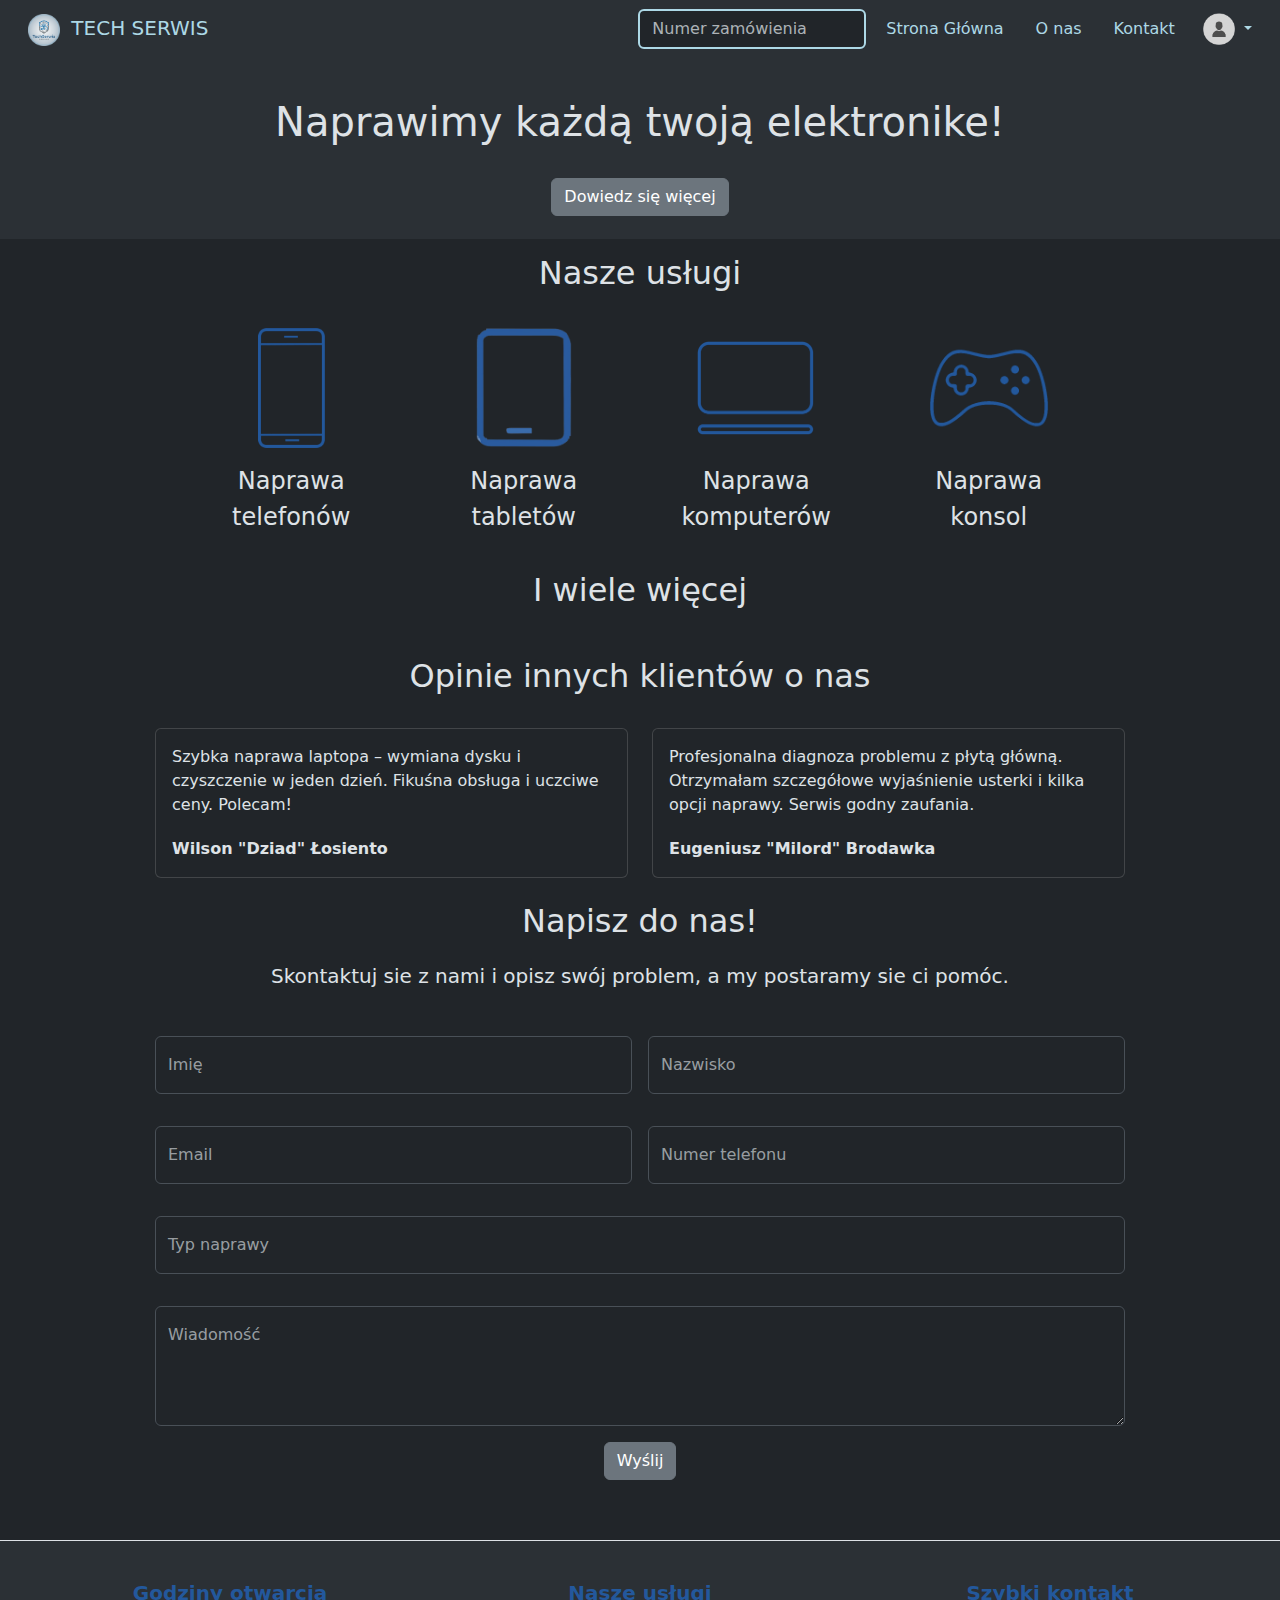
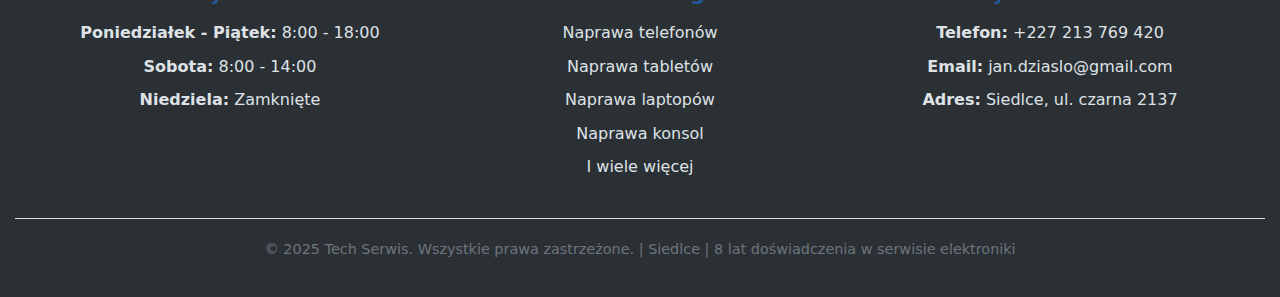
<file: index.html>
<!DOCTYPE html>
<html lang="pl" data-bs-theme="dark">
<head>
    <meta charset="UTF-8">
    <meta name="viewport" content="width=device-width, initial-scale=1.0">
    <title>Szablon strony internetowej</title>
    <link rel="icon" type="image/png" href="img/favicon.png">
    <link rel="stylesheet" href="bootstrap/css/bootstrap.min.css">
    <link rel="stylesheet" href="bootstrap/css/style.css">
</head>
<body>
<!-- nawigacja -->
<div class="col">
    <nav class="navbar navbar-expand-md bg-body-tertiary">
        <div class="container-fluid">
            <a class="navbar-brand" href="index.html" style="color: lightblue;">
                <img src="img/favicon.png" alt="Logo" width="32" height="32" class="d-inline-block align-middle">
                <span style="margin-left: 5px">TECH SERWIS</span>
            </a>
            <button class="navbar-toggler" type="button" data-bs-toggle="collapse" data-bs-target="#navbarNav" aria-controls="navbarNav" aria-expanded="false" aria-label="Toggle navigation">
                <span class="navbar-toggler-icon"></span>
            </button>
            <div class="collapse navbar-collapse" id="navbarNav">
                <div class="navbar-nav ms-auto nawigacja-stron">
                    <form class="d-flex mb-2 mb-md-0" role="search">
                        <input class="form-control search-input" type="search" placeholder="Numer zamówienia" aria-label="Szukaj">
                    </form>
                    <a class="nav-link" href="index.html">Strona Główna</a>
                    <a class="nav-link" href="o_nas.html">O nas</a>
                    <a class="nav-link" href="kontakt.html">Kontakt</a>
                </div>
            </div>
            <div class="dropdown ms-3">
                <a class="nav-link dropdown-toggle p-0 kolor" href="#" id="userDropdown" role="button" data-bs-toggle="dropdown" aria-expanded="false">
                    <img src="img/technik.png" alt="technik" width="32" height="32" class="d-inline-block align-middle">
                </a>
                <ul class="dropdown-menu dropdown-menu-end" aria-labelledby="userDropdown">
                    <li><a class="dropdown-item" href="panel.html">Historia napraw</a></li>
                    <li><a class="dropdown-item" href="panel.html">Ustawienia</a></li>
                    <li><hr class="dropdown-divider"></li>
                    <li><a class="dropdown-item" href="#">Wyloguj się</a></li>
                </ul>
            </div>
        </div>
    </nav>
     <!-- naglowek w nawigacji -->
     <div class="naglowek bg-body-tertiary text-center">
         <br>
         <h1>Naprawimy każdą twoją elektronike!</h1><br>
         <a href="o_nas.html" class="btn btn-secondary mb-2">Dowiedz się więcej</a>
    <!-- ikonki z opcjami naprawy -->
     </div>
     <div class="uslugi">
         <div class="text-center">
             <h2>Nasze usługi</h2><br>
         </div>
         <div class="uslugi-container">
             <div class="usluga-item">
                 <img src="img/telefon.png" alt="telefon">
                 <span>Naprawa telefonów</span>
             </div>
             <div class="usluga-item">
                 <img src="img/tablet.png" alt="tablet">
                 <span>Naprawa tabletów</span>
             </div>
             <div class="usluga-item">
                 <img src="img/laptok.png" alt="komputer">
                 <span>Naprawa komputerów</span>
             </div>
             <div class="usluga-item">
                 <img src="img/console.png" alt="konsola">
                 <span>Naprawa &nbsp;&nbsp;konsol&nbsp;&nbsp;</span>
             </div>
         </div>
         <br>
         <h2 class="text-center opa">I wiele więcej</h2>
     </div>
     <!-- zmyslone opinie -->
     <br>
     <div class="opinie">
         <h2 class="text-center">Opinie innych klientów o nas</h2><br>
         <div class="row g-4">
             <div class="col-md-6">
                 <div class="card">
                     <div class="card-body">
                         <p class="card-text">Szybka naprawa laptopa – wymiana dysku i czyszczenie w jeden dzień. Fikuśna obsługa i uczciwe ceny. Polecam!</p>
                         <p class="card-text"><strong>Wilson "Dziad" Łosiento</strong></p>
                     </div>
                 </div>
             </div>
             <div class="col-md-6">
                 <div class="card">
                     <div class="card-body">
                         <p class="card-text">Profesjonalna diagnoza problemu z płytą główną. Otrzymałam szczegółowe wyjaśnienie usterki i kilka opcji naprawy. Serwis godny zaufania.</p>
                         <p class="card-text"><strong>Eugeniusz "Milord" Brodawka</strong></p>
                     </div>
                 </div>
             </div>
         </div>
     </div>
     <!-- formularz kontaktowy -->
     <div class="wiadomosc">
         <h2 class="text-center mb-4">Napisz do nas!</h2>
         <h5 class="text-center mb-5">Skontaktuj sie z nami i opisz swój problem, a my postaramy sie ci pomóc.</h5>
         <div class="row g-3">
             <div class="col-md-6">
                 <div class="form-floating ">
                     <input type="text" class="form-control" id="floatingtext" placeholder="Jan">
                     <label for="floatingtext">Imię</label>
                 </div>
             </div>
             <div class="col-md-6">
                 <div class="form-floating mb-3">
                     <input type="text" class="form-control" id="floatingInput" placeholder="Dziąsło">
                     <label for="floatingInput">Nazwisko</label>
                 </div>
             </div>
             <div class="col-md-6">
                 <div class="form-floating mb-3">
                     <input type="email" class="form-control" id="floatingEmail" placeholder="jan@przyklad.pl">
                     <label for="floatingEmail">Email</label>
                 </div>
             </div>
             <div class="col-md-6">
                 <div class="form-floating mb-3">
                     <input type="tel" class="form-control" id="floatingPhone" placeholder="+48 123 456 789">
                     <label for="floatingPhone">Numer telefonu</label>
                 </div>
             </div>
             <div class="col-md-12">
                 <div class="form-floating mb-3">
                     <input type="tel" class="form-control" id="rodzaj" placeholder="Nprawa...">
                     <label for="rodzaj">Typ naprawy</label>
                 </div>
             </div>
             <div class="col-12">
                 <div class="form-floating">
                     <textarea class="form-control" placeholder="Leave a comment here" id="floatingTextarea2" style="height: 120px"></textarea>
                     <label for="floatingTextarea2">Wiadomość</label>
                 </div>
             </div>
         </div>
         <div class="text-center mt-3">
         <button type="button" class="btn btn-secondary">Wyślij</button>
         </div>
     </div>
     <!-- stopka -->
     <footer class="footer bg-body-tertiary mt-5 text-center">
         <div class="footer-content">
             <div class="footer-section">
                 <h5>Godziny otwarcia</h5>
                 <ul>
                     <li><strong>Poniedziałek - Piątek:</strong> 8:00 - 18:00</li>
                     <li><strong>Sobota:</strong> 8:00 - 14:00</li>
                     <li><strong>Niedziela:</strong> Zamknięte</li>
                 </ul>
             </div>
             <div class="footer-section">
                 <h5>Nasze usługi</h5>
                 <ul>
                     <li>Naprawa telefonów</li>
                     <li>Naprawa tabletów</li>
                     <li>Naprawa laptopów</li>
                     <li>Naprawa konsol</li>
                     <li>I wiele więcej</li>
                 </ul>
             </div>
             <div class="footer-section">
                 <h5>Szybki kontakt</h5>
                 <ul>
                     <li><strong>Telefon:</strong> +227 213 769 420</li>
                     <li><strong>Email:</strong> jan.dziaslo@gmail.com</li>
                     <li><strong>Adres:</strong> Siedlce, ul. czarna 2137</li>
                 </ul>
             </div>
         </div>
         <div class="footer-bottom text-center">
             <p>&copy; 2025 Tech Serwis. Wszystkie prawa zastrzeżone. | Siedlce | 8 lat doświadczenia w serwisie elektroniki</p>
         </div>
     </footer>
 </div>




<script src="bootstrap/js/bootstrap.bundle.min.js"></script>
</body>
</html>
</file>
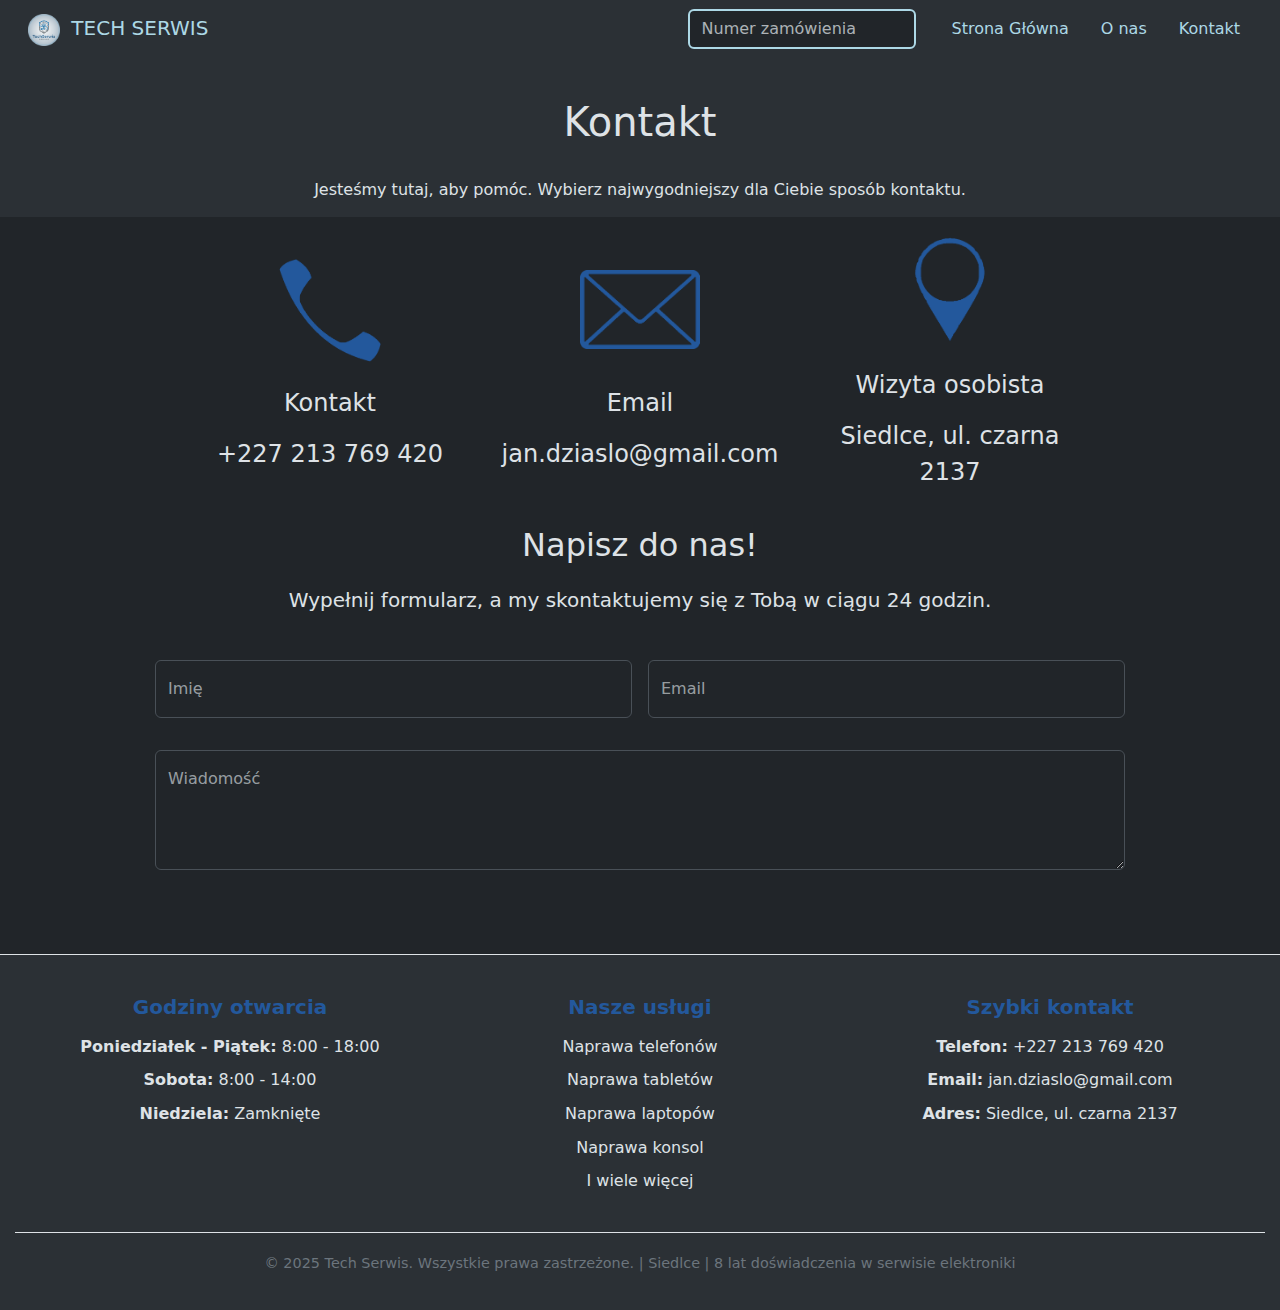
<file: kontakt.html>
<!DOCTYPE html>
<html lang="pl" data-bs-theme="dark">
<head>
    <meta charset="UTF-8">
    <meta name="viewport" content="width=device-width, initial-scale=1.0">
    <title>Szablon strony internetowej</title>
    <link rel="icon" type="image/png" href="img/favicon.png">
    <link rel="stylesheet" href="bootstrap/css/bootstrap.min.css">
    <link rel="stylesheet" href="bootstrap/css/style.css">
</head>
<body>

<div class="col">
    <nav class="navbar navbar-expand-md bg-body-tertiary">
        <div class="container-fluid">
            <a class="navbar-brand" href="index.html" style="color: lightblue;">
                <img src="img/favicon.png" alt="Logo" width="32" height="32" class="d-inline-block align-middle">
                <span style="margin-left: 5px">TECH SERWIS</span>
            </a>
            <button class="navbar-toggler" type="button" data-bs-toggle="collapse" data-bs-target="#navbarNav" aria-controls="navbarNav" aria-expanded="false" aria-label="Toggle navigation">
                <span class="navbar-toggler-icon"></span>
            </button>
            <div class="collapse navbar-collapse" id="navbarNav">
                <div class="navbar-nav ms-auto nawigacja-stron">
                    <form class="d-flex me-2 mb-2 mb-md-0" role="search">
                        <input class="form-control me-2 search-input" type="search" placeholder="Numer zamówienia" aria-label="Szukaj">
                    </form>
                    <a class="nav-link" href="index.html">Strona Główna</a>
                    <a class="nav-link" href="o_nas.html">O nas</a>
                    <a class="nav-link" href="kontakt.html">Kontakt</a>
                </div>
            </div>
        </div>
    </nav>
    <div class="naglowek bg-body-tertiary text-center">
        <br>
        <h1>Kontakt</h1><br>
        <p>Jesteśmy tutaj, aby pomóc. Wybierz najwygodniejszy dla Ciebie sposób kontaktu.</p>
    </div>
    <div class="uslugi">
        <div class="uslugi-container">
            <div class="usluga-item">
                <img src="img/telefon3.png" alt="telefon">
                <span>Kontakt</span><span>+227 213 769 420</span>
            </div>
            <div class="usluga-item">
                <img src="img/email.png" alt="email">
                <span>Email</span><span>jan.dziaslo@gmail.com</span>
            </div>
            <div class="usluga-item">
                <img src="img/pinezka.png" alt="serce">
                <span>Wizyta osobista</span><span>Siedlce, ul. czarna 2137</span>
            </div>
        </div>
    </div>
    <br>
    <div class="wiadomosc">
        <h2 class="text-center mb-4">Napisz do nas!</h2>
        <h5 class="text-center mb-5">Wypełnij formularz, a my skontaktujemy się z Tobą w ciągu 24 godzin.</h5>
        <div class="row g-3">
            <div class="col-md-6">
                <div class="form-floating ">
                    <input type="text" class="form-control" id="floatingtext" placeholder="Imię">
                    <label for="floatingtext">Imię</label>
                </div>
            </div>
            <div class="col-md-6">
                <div class="form-floating mb-3">
                    <input type="email" class="form-control" id="floatingInput" placeholder="name@example.com">
                    <label for="floatingInput">Email</label>
                </div>
            </div>
            <div class="col-12">
                <div class="form-floating">
                    <textarea class="form-control" placeholder="Leave a comment here" id="floatingTextarea2" style="height: 120px"></textarea>
                    <label for="floatingTextarea2">Wiadomość</label>
                </div>
            </div>

        </div>
    </div>
    <br>
    <footer class="footer bg-body-tertiary mt-5 text-center">
        <div class="footer-content">
            <div class="footer-section">
                <h5>Godziny otwarcia</h5>
                <ul>
                    <li><strong>Poniedziałek - Piątek:</strong> 8:00 - 18:00</li>
                    <li><strong>Sobota:</strong> 8:00 - 14:00</li>
                    <li><strong>Niedziela:</strong> Zamknięte</li>
                </ul>
            </div>
            <div class="footer-section">
                <h5>Nasze usługi</h5>
                <ul>
                    <li>Naprawa telefonów</li>
                    <li>Naprawa tabletów</li>
                    <li>Naprawa laptopów</li>
                    <li>Naprawa konsol</li>
                    <li>I wiele więcej</li>
                </ul>
            </div>
            <div class="footer-section">
                <h5>Szybki kontakt</h5>
                <ul>
                    <li><strong>Telefon:</strong> +227 213 769 420</li>
                    <li><strong>Email:</strong> jan.dziaslo@gmail.com</li>
                    <li><strong>Adres:</strong> Siedlce, ul. czarna 2137</li>
                </ul>
            </div>
        </div>
        <div class="footer-bottom text-center">
            <p>&copy; 2025 Tech Serwis. Wszystkie prawa zastrzeżone. | Siedlce | 8 lat doświadczenia w serwisie elektroniki</p>
        </div>
    </footer>
</div>




<script src="bootstrap/js/bootstrap.bundle.min.js"></script>
</body>
</html>
</file>
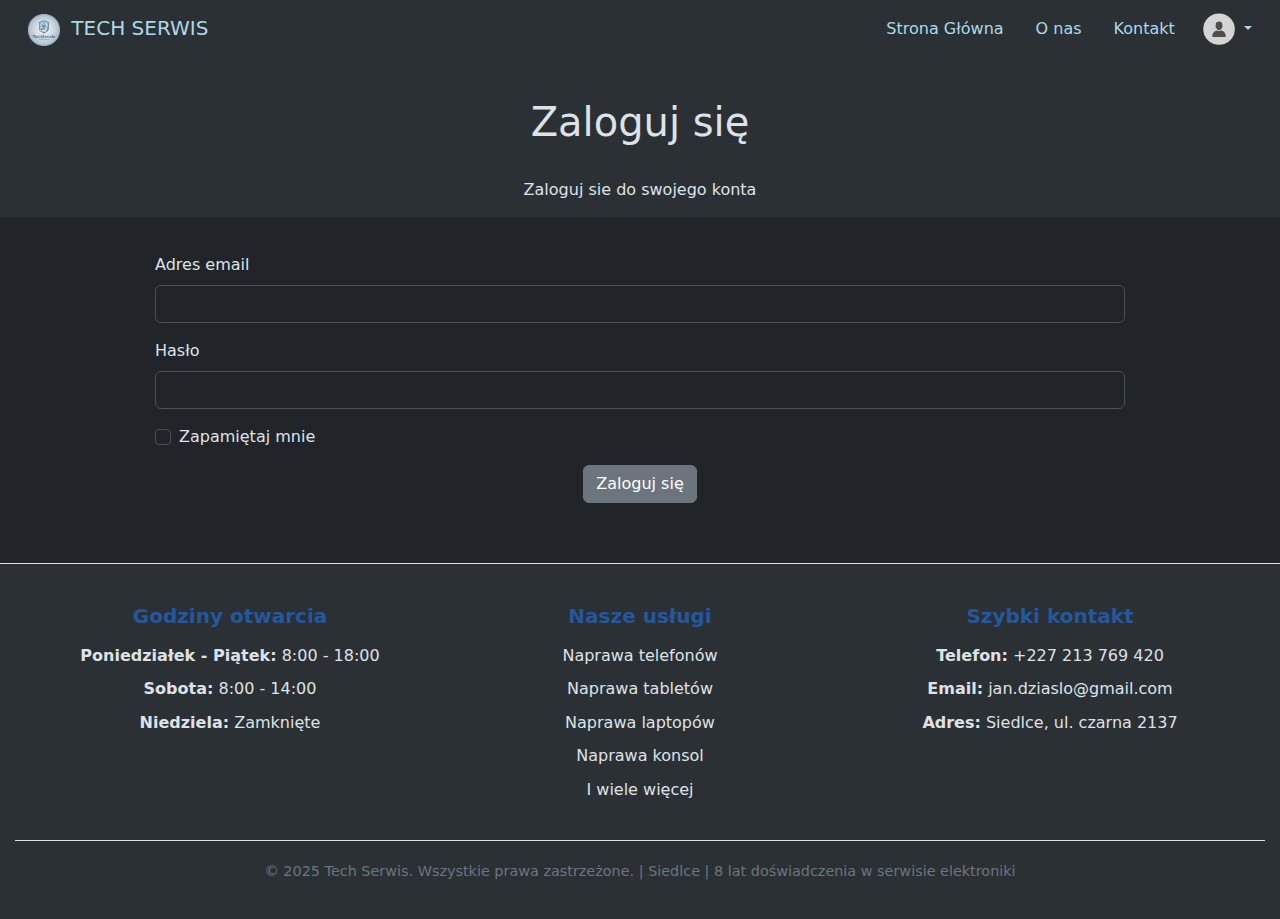
<file: logowanie.html>
<!DOCTYPE html>
<html lang="pl" data-bs-theme="dark">
<head>
    <meta charset="UTF-8">
    <meta name="viewport" content="width=device-width, initial-scale=1.0">
    <title>Szablon strony internetowej</title>
    <link rel="icon" type="image/png" href="img/favicon.png">
    <link rel="stylesheet" href="bootstrap/css/bootstrap.min.css">
    <link rel="stylesheet" href="bootstrap/css/style.css">
</head>
<body>
<!-- nawigacja -->
<div class="col">
    <nav class="navbar navbar-expand-md bg-body-tertiary">
        <div class="container-fluid">
            <a class="navbar-brand" href="index.html" style="color: lightblue;">
                <img src="img/favicon.png" alt="Logo" width="32" height="32" class="d-inline-block align-middle">
                <span style="margin-left: 5px">TECH SERWIS</span>
            </a>
            <button class="navbar-toggler" type="button" data-bs-toggle="collapse" data-bs-target="#navbarNav" aria-controls="navbarNav" aria-expanded="false" aria-label="Toggle navigation">
                <span class="navbar-toggler-icon"></span>
            </button>
            <div class="collapse navbar-collapse" id="navbarNav">
                <div class="navbar-nav ms-auto nawigacja-stron">
                    <a class="nav-link" href="index.html">Strona Główna</a>
                    <a class="nav-link" href="o_nas.html">O nas</a>
                    <a class="nav-link" href="kontakt.html">Kontakt</a>
                </div>
            </div>
            <!-- konto -->
            <div class="dropdown ms-3">
                <a class="nav-link dropdown-toggle p-0 kolor" href="#" id="userDropdown" role="button" data-bs-toggle="dropdown" aria-expanded="false">
                    <img src="img/technik.png" alt="technik" width="32" height="32" class="d-inline-block align-middle">
                </a>
                <ul class="dropdown-menu dropdown-menu-end" aria-labelledby="userDropdown">
                    <li><a class="dropdown-item" href="panel.html#dane">Dane konta</a></li>
                    <li><a class="dropdown-item" href="panel.html#historia">Historia napraw</a></li>
                    <li><a class="dropdown-item" href="panel.html#ustawienia">Ustawienia</a></li>
                    <li><hr class="dropdown-divider"></li>
                    <li><a class="dropdown-item" href="logowanie.html">Wyloguj się</a></li>
                </ul>
            </div>
        </div>
    </nav>
    <!-- naglowek w nawigacji -->
    <div class="naglowek bg-body-tertiary text-center">
        <br>
        <h1>Zaloguj się</h1><br>
        <p>Zaloguj sie do swojego konta</p>
    </div>
    <br>
    <!-- logowanie -->
    <div class="wiadomosc">
    <form>
        <div class="mb-3">
            <label for="exampleInputEmail1" class="form-label">Adres email</label>
            <input type="email" class="form-control" id="exampleInputEmail1" aria-describedby="emailHelp">

        </div>
        <div class="mb-3">
            <label for="exampleInputPassword1" class="form-label">Hasło</label>
            <input type="password" class="form-control" id="exampleInputPassword1">
        </div>
        <div class="mb-3 form-check">
            <input type="checkbox" class="form-check-input" id="exampleCheck1">
            <label class="form-check-label" for="exampleCheck1">Zapamiętaj mnie</label>
        </div>
        <div class="text-center">
        <button type="submit" class="btn btn-secondary">Zaloguj się</button>
        </div>
    </form>
    </div>

</div>
<!-- stopka -->
<footer class="footer bg-body-tertiary mt-5 text-center">
    <div class="footer-content">
        <div class="footer-section">
            <h5>Godziny otwarcia</h5>
            <ul>
                <li><strong>Poniedziałek - Piątek:</strong> 8:00 - 18:00</li>
                <li><strong>Sobota:</strong> 8:00 - 14:00</li>
                <li><strong>Niedziela:</strong> Zamknięte</li>
            </ul>
        </div>
        <div class="footer-section">
            <h5>Nasze usługi</h5>
            <ul>
                <li>Naprawa telefonów</li>
                <li>Naprawa tabletów</li>
                <li>Naprawa laptopów</li>
                <li>Naprawa konsol</li>
                <li>I wiele więcej</li>
            </ul>
        </div>
        <div class="footer-section">
            <h5>Szybki kontakt</h5>
            <ul>
                <li><strong>Telefon:</strong> +227 213 769 420</li>
                <li><strong>Email:</strong> jan.dziaslo@gmail.com</li>
                <li><strong>Adres:</strong> Siedlce, ul. czarna 2137</li>
            </ul>
        </div>
    </div>
    <div class="footer-bottom text-center">
        <p>&copy; 2025 Tech Serwis. Wszystkie prawa zastrzeżone. | Siedlce | 8 lat doświadczenia w serwisie elektroniki</p>
    </div>
</footer>




<script src="bootstrap/js/bootstrap.bundle.min.js"></script>
</body>
</html>
</file>
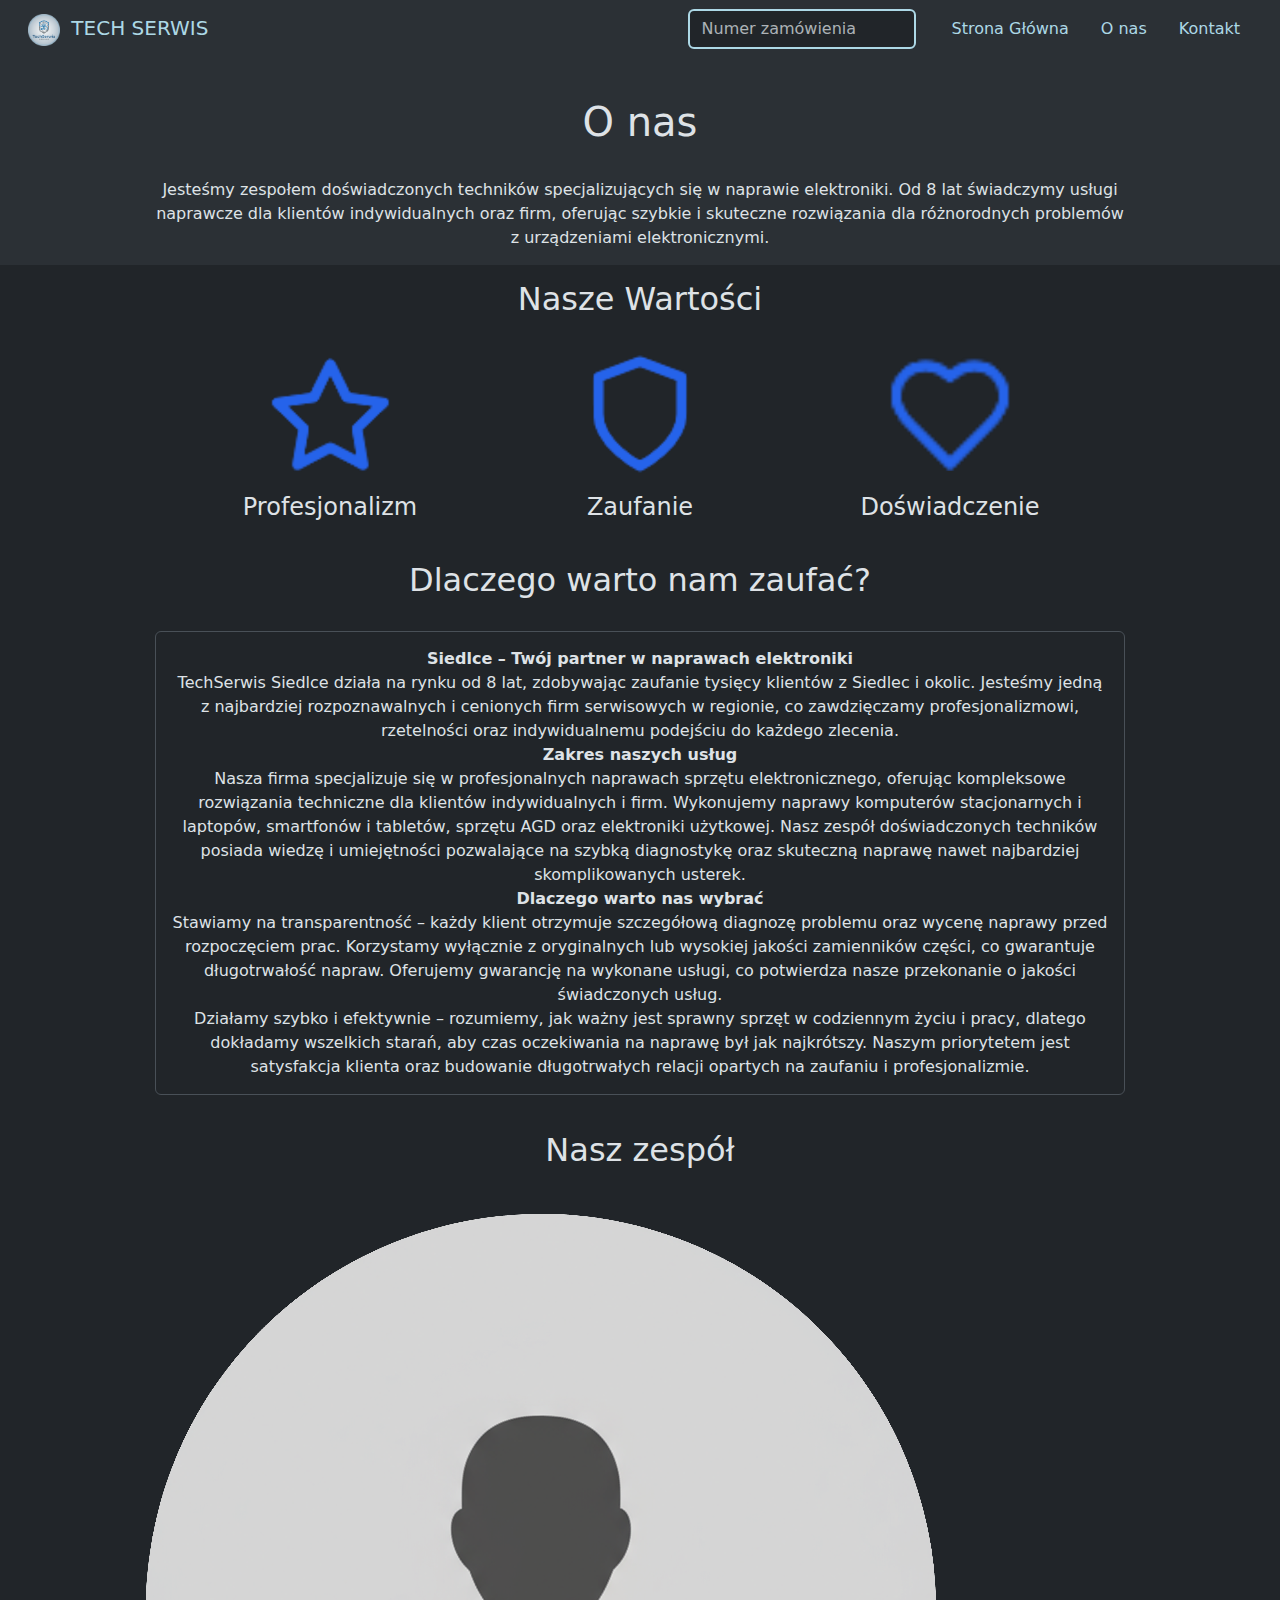
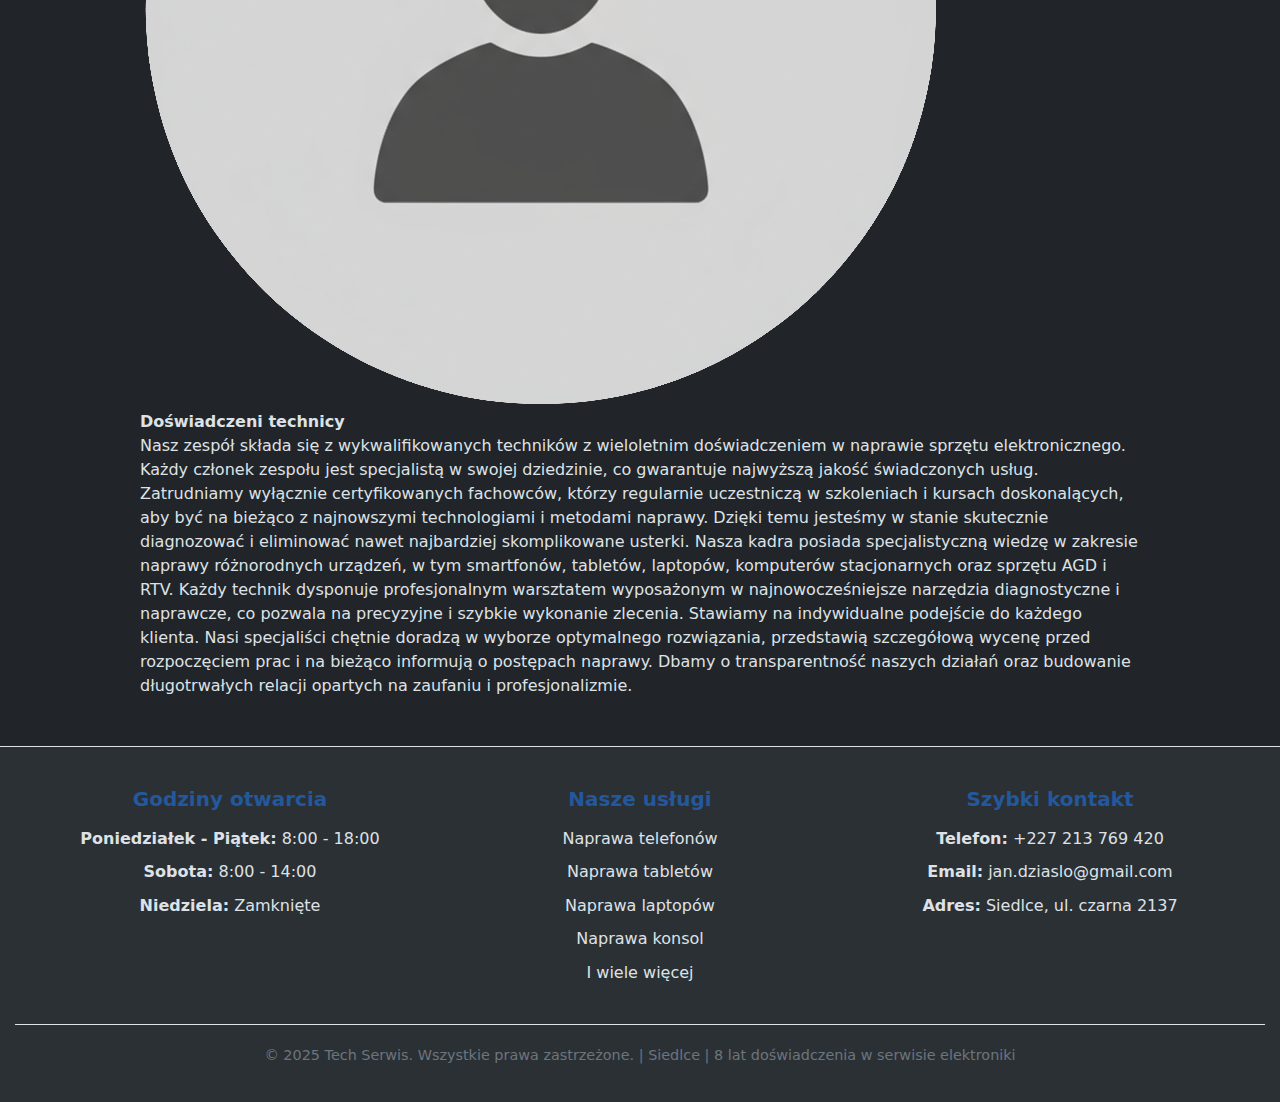
<file: o_nas.html>
<!DOCTYPE html>
<html lang="pl" data-bs-theme="dark">
<head>
    <meta charset="UTF-8">
    <meta name="viewport" content="width=device-width, initial-scale=1.0">
    <title>Szablon strony internetowej</title>
    <link rel="icon" type="image/png" href="img/favicon.png">
    <link rel="stylesheet" href="bootstrap/css/bootstrap.min.css">
    <link rel="stylesheet" href="bootstrap/css/style.css">
</head>
<body>

<div class="col">
    <nav class="navbar navbar-expand-md bg-body-tertiary">
        <div class="container-fluid">
            <a class="navbar-brand" href="index.html" style="color: lightblue;">
                <img src="img/favicon.png" alt="Logo" width="32" height="32" class="d-inline-block align-middle">
                <span style="margin-left: 5px">TECH SERWIS</span>
            </a>
            <button class="navbar-toggler" type="button" data-bs-toggle="collapse" data-bs-target="#navbarNav" aria-controls="navbarNav" aria-expanded="false" aria-label="Toggle navigation">
                <span class="navbar-toggler-icon"></span>
            </button>
            <div class="collapse navbar-collapse" id="navbarNav">
                <div class="navbar-nav ms-auto nawigacja-stron">
                    <form class="d-flex me-2 mb-2 mb-md-0" role="search">
                        <input class="form-control me-2 search-input" type="search" placeholder="Numer zamówienia" aria-label="Szukaj">
                    </form>
                    <a class="nav-link" href="index.html">Strona Główna</a>
                    <a class="nav-link" href="o_nas.html">O nas</a>
                    <a class="nav-link" href="kontakt.html">Kontakt</a>
                </div>
            </div>
        </div>
    </nav>
    <div class="naglowek bg-body-tertiary text-center">
        <br>
        <h1>O nas</h1><br>
        <p>Jesteśmy zespołem doświadczonych techników specjalizujących się w naprawie elektroniki. Od 8 lat świadczymy usługi naprawcze dla klientów indywidualnych oraz firm, oferując szybkie i skuteczne rozwiązania dla różnorodnych problemów z urządzeniami elektronicznymi.</p>
    </div>
    <div class="uslugi">
        <div class="text-center">
            <h2>Nasze Wartości</h2><br>
        </div>
        <div class="uslugi-container">
            <div class="usluga-item">
                <img src="img/gwiazdka.png" alt="gwiazdka">
                <span>Profesjonalizm</span>
            </div>
            <div class="usluga-item">
                <img src="img/tarcza.png" alt="tarcza">
                <span>Zaufanie</span>
            </div>
            <div class="usluga-item">
                <img src="img/serce.png" alt="serce">
                <span>Doświadczenie</span>
            </div>
        </div>
    </div>
    <br>
    <div class="opinie">
        <h2 class="text-center">Dlaczego warto nam zaufać?</h2><br>
       <div class="zaufanie">
           <p class="border rounded text-center"><strong> Siedlce – Twój partner w naprawach elektroniki</strong><br>

               TechSerwis Siedlce działa na rynku od 8 lat, zdobywając zaufanie tysięcy klientów z Siedlec i okolic. Jesteśmy jedną z najbardziej rozpoznawalnych i cenionych firm serwisowych w regionie, co zawdzięczamy profesjonalizmowi, rzetelności oraz indywidualnemu podejściu do każdego zlecenia.

               <br><strong> Zakres naszych usług</strong><br>
               Nasza firma specjalizuje się w profesjonalnych naprawach sprzętu elektronicznego, oferując kompleksowe rozwiązania techniczne dla klientów indywidualnych i firm. Wykonujemy naprawy komputerów stacjonarnych i laptopów, smartfonów i tabletów, sprzętu AGD oraz elektroniki użytkowej. Nasz zespół doświadczonych techników posiada wiedzę i umiejętności pozwalające na szybką diagnostykę oraz skuteczną naprawę nawet najbardziej skomplikowanych usterek.

               <br><strong> Dlaczego warto nas wybrać</strong><br>
               Stawiamy na transparentność – każdy klient otrzymuje szczegółową diagnozę problemu oraz wycenę naprawy przed rozpoczęciem prac. Korzystamy wyłącznie z oryginalnych lub wysokiej jakości zamienników części, co gwarantuje długotrwałość napraw. Oferujemy gwarancję na wykonane usługi, co potwierdza nasze przekonanie o jakości świadczonych usług.

               <br>Działamy szybko i efektywnie – rozumiemy, jak ważny jest sprawny sprzęt w codziennym życiu i pracy, dlatego dokładamy wszelkich starań, aby czas oczekiwania na naprawę był jak najkrótszy. Naszym priorytetem jest satysfakcja klienta oraz budowanie długotrwałych relacji opartych na zaufaniu i profesjonalizmie.</p>
       </div>
    </div>
    <div class="technik"><br>
        <h2 class="text-center">Nasz zespół</h2><br>
        <img src="img/technik.png" alt="technik">
        <p><strong>Doświadczeni technicy</strong> <br>Nasz zespół składa się z wykwalifikowanych techników z wieloletnim doświadczeniem w naprawie sprzętu elektronicznego. Każdy członek zespołu jest specjalistą w swojej dziedzinie, co gwarantuje najwyższą jakość świadczonych usług.

    Zatrudniamy wyłącznie certyfikowanych fachowców, którzy regularnie uczestniczą w szkoleniach i kursach doskonalących, aby być na bieżąco z najnowszymi technologiami i metodami naprawy. Dzięki temu jesteśmy w stanie skutecznie diagnozować i eliminować nawet najbardziej skomplikowane usterki.

    Nasza kadra posiada specjalistyczną wiedzę w zakresie naprawy różnorodnych urządzeń, w tym smartfonów, tabletów, laptopów, komputerów stacjonarnych oraz sprzętu AGD i RTV. Każdy technik dysponuje profesjonalnym warsztatem wyposażonym w najnowocześniejsze narzędzia diagnostyczne i naprawcze, co pozwala na precyzyjne i szybkie wykonanie zlecenia.

    Stawiamy na indywidualne podejście do każdego klienta. Nasi specjaliści chętnie doradzą w wyborze optymalnego rozwiązania, przedstawią szczegółową wycenę przed rozpoczęciem prac i na bieżąco informują o postępach naprawy. Dbamy o transparentność naszych działań oraz budowanie długotrwałych relacji opartych na zaufaniu i profesjonalizmie.</p>
        </div>
    <footer class="footer bg-body-tertiary mt-5 text-center">
        <div class="footer-content">
            <div class="footer-section">
                <h5>Godziny otwarcia</h5>
                <ul>
                    <li><strong>Poniedziałek - Piątek:</strong> 8:00 - 18:00</li>
                    <li><strong>Sobota:</strong> 8:00 - 14:00</li>
                    <li><strong>Niedziela:</strong> Zamknięte</li>
                </ul>
            </div>
            <div class="footer-section">
                <h5>Nasze usługi</h5>
                <ul>
                    <li>Naprawa telefonów</li>
                    <li>Naprawa tabletów</li>
                    <li>Naprawa laptopów</li>
                    <li>Naprawa konsol</li>
                    <li>I wiele więcej</li>
                </ul>
            </div>
            <div class="footer-section">
                <h5>Szybki kontakt</h5>
                <ul>
                    <li><strong>Telefon:</strong> +227 213 769 420</li>
                    <li><strong>Email:</strong> jan.dziaslo@gmail.com</li>
                    <li><strong>Adres:</strong> Siedlce, ul. czarna 2137</li>
                </ul>
            </div>
        </div>
        <div class="footer-bottom text-center">
            <p>&copy; 2025 Tech Serwis. Wszystkie prawa zastrzeżone. | Siedlce | 8 lat doświadczenia w serwisie elektroniki</p>
        </div>
    </footer>
</div>




<script src="bootstrap/js/bootstrap.bundle.min.js"></script>
</body>
</html>
</file>
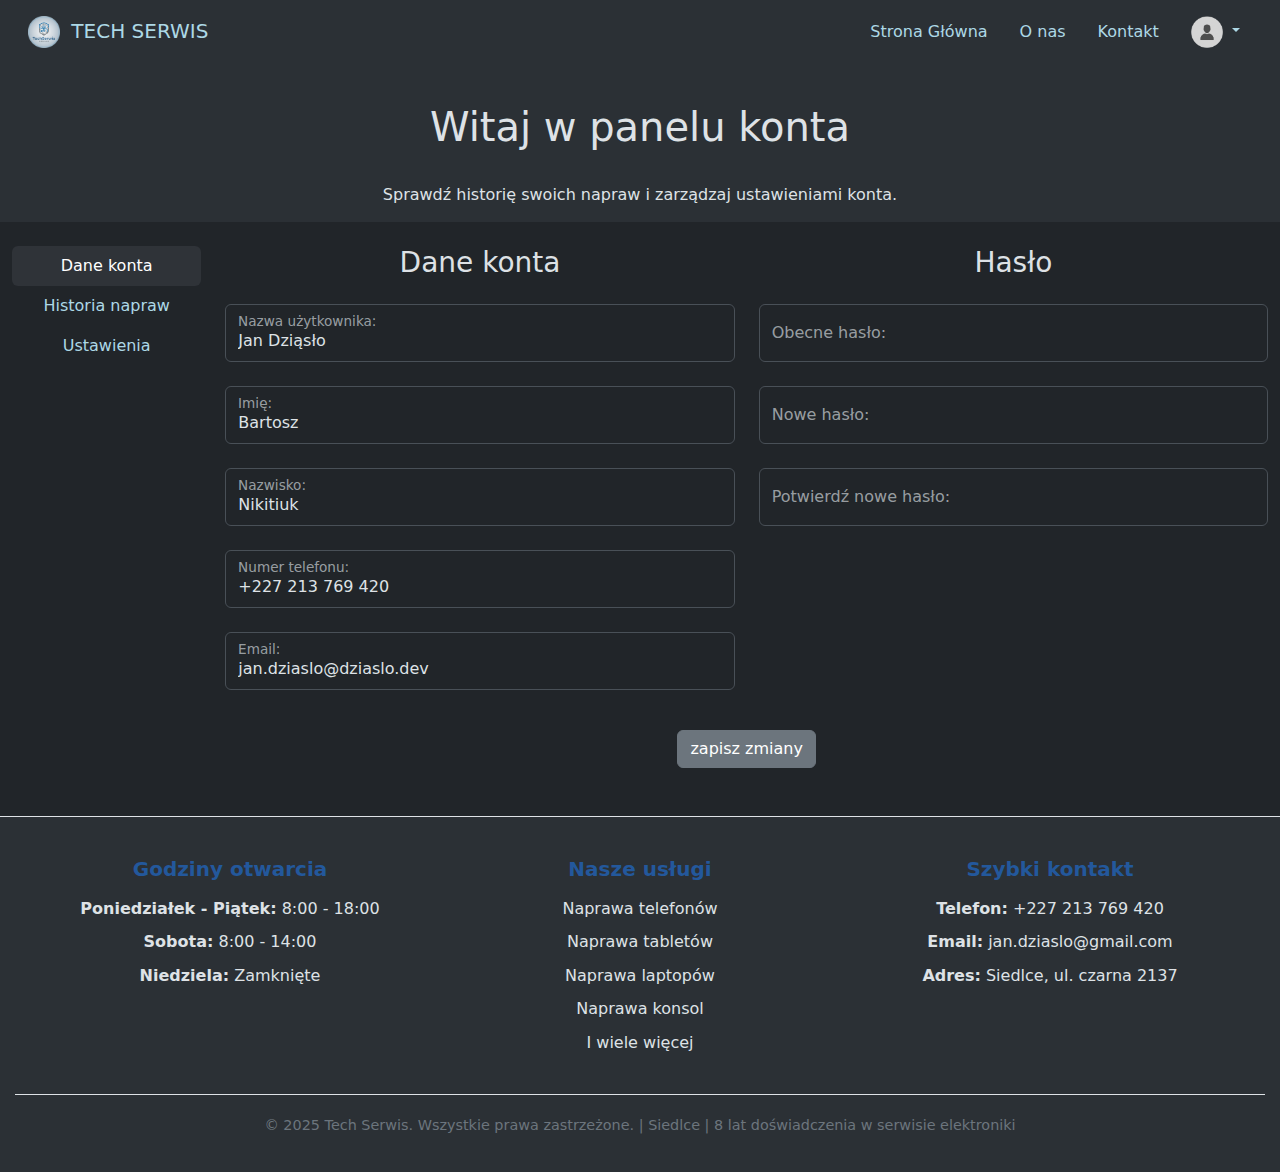
<file: panel.html>
<!DOCTYPE html>
<html lang="pl" data-bs-theme="dark">
<head>
    <meta charset="UTF-8">
    <meta name="viewport" content="width=device-width, initial-scale=1.0">
    <title>Szablon strony internetowej</title>
    <link rel="icon" type="image/png" href="img/favicon.png">
    <link rel="stylesheet" href="bootstrap/css/bootstrap.min.css">
    <link rel="stylesheet" href="bootstrap/css/style.css">
</head>
<body>
<div class="col">
    <nav class="navbar navbar-expand-md bg-body-tertiary">
        <div class="container-fluid">
            <a class="navbar-brand" href="index.html" style="color: lightblue;">
                <img src="img/favicon.png" alt="Logo" width="32" height="32" class="d-inline-block align-middle">
                <span style="margin-left: 5px">TECH SERWIS</span>
            </a>
            <button class="navbar-toggler" type="button" data-bs-toggle="collapse" data-bs-target="#navbarNav" aria-controls="navbarNav" aria-expanded="false" aria-label="Toggle navigation">
                <span class="navbar-toggler-icon"></span>
            </button>
            <div class="collapse navbar-collapse" id="navbarNav">
                <ul class="navbar-nav ms-auto me-0 nawigacja-stron align-items-md-center">
                    <li class="nav-item"><a class="nav-link" href="index.html">Strona Główna</a></li>
                    <li class="nav-item"><a class="nav-link" href="o_nas.html">O nas</a></li>
                    <li class="nav-item"><a class="nav-link" href="kontakt.html">Kontakt</a></li>
                    <!-- konto -->
                    <li class="nav-item dropdown">
                        <a class="nav-link dropdown-toggle p-0 kolor" href="#" id="userDropdown" role="button" data-bs-toggle="dropdown" aria-expanded="false">
                            <img src="img/technik.png" alt="technik" width="32" height="32" class="d-inline-block align-middle">
                        </a>
                        <ul class="dropdown-menu dropdown-menu-end" aria-labelledby="userDropdown">
                            <li><a class="dropdown-item" href="panel.html#dane">Dane konta</a></li>
                            <li><a class="dropdown-item" href="panel.html#historia">Historia napraw</a></li>
                            <li><a class="dropdown-item" href="panel.html#ustawienia">Ustawienia</a></li>
                            <li><hr class="dropdown-divider"></li>
                            <li><a class="dropdown-item" href="logowanie.html">Wyloguj się</a></li>
                        </ul>
                    </li>
                </ul>
            </div>
        </div>
    </nav>

    <!-- naglowek w nawigacji -->
    <div class="naglowek bg-body-tertiary text-center">
        <br>
        <h1>Witaj w panelu konta</h1><br>
        <p>Sprawdź historię swoich napraw i zarządzaj ustawieniami konta.</p>
    </div>

<!-- menu -->
<div class="container-fluid">
    <!-- przycisk menu dla malych ekranow -->
    <button class="btn btn-secondary d-lg-none mt-3 menu-przycisk" type="button" data-bs-toggle="offcanvas" data-bs-target="#menuOffcanvas" aria-controls="menuOffcanvas">
        ☰ Menu
    </button>

    <div class="row">
        <!-- menu boczne pc -->
        <div class="col-lg-3 col-xl-2 d-none d-lg-block">
            <div class="nav flex-column nav-pills mt-4" id="v-pills-tab" role="tablist" aria-orientation="vertical">
                <button class="nav-link active" id="v-pills-home-tab" data-bs-toggle="pill" data-bs-target="#v-pills-dane" type="button" role="tab">Dane konta</button>
                <button class="nav-link" id="v-pills-profile-tab" data-bs-toggle="pill" data-bs-target="#v-pills-historia" type="button" role="tab">Historia napraw</button>
                <button class="nav-link" id="v-pills-messages-tab" data-bs-toggle="pill" data-bs-target="#v-pills-ustawienia" type="button" role="tab">Ustawienia</button>
            </div>
        </div>

        <!-- menu wysuwane dla mobilek -->
        <div class="offcanvas offcanvas-start d-lg-none" tabindex="-1" id="menuOffcanvas" aria-labelledby="menuOffcanvasLabel">
            <div class="offcanvas-header">
                <h5 class="offcanvas-title" id="menuOffcanvasLabel">Panel konta</h5>
                <button type="button" class="btn-close" data-bs-dismiss="offcanvas" aria-label="Close"></button>
            </div>
            <div class="offcanvas-body">
                <div class="nav flex-column nav-pills" id="v-pills-tab-mobile" role="tablist" aria-orientation="vertical">
                    <button class="nav-link active" data-bs-toggle="pill" data-bs-target="#v-pills-dane" type="button" role="tab" data-bs-dismiss="offcanvas">Dane konta</button>
                    <button class="nav-link" data-bs-toggle="pill" data-bs-target="#v-pills-historia" type="button" role="tab" data-bs-dismiss="offcanvas">Historia napraw</button>
                    <button class="nav-link" data-bs-toggle="pill" data-bs-target="#v-pills-ustawienia" type="button" role="tab" data-bs-dismiss="offcanvas">Ustawienia</button>
                </div>
            </div>
        </div>

        <!-- zawartosc -->
        <div class="col-12 col-lg-9 col-xl-10">
            <div class="tab-content mt-4" id="v-pills-tabContent">
                <div class="tab-pane fade show active alabialy" id="v-pills-dane" role="tabpanel">
                    <div class="row">
                        <!-- Dane konta -->
                        <div class="col-md-6">
                            <h3 class="text-center">Dane konta</h3>
                            <div class="col-12 mt-4">
                                <div class="form-floating">
                                    <input type="text" class="form-control" id="nick" placeholder=" " value="Jan Dziąsło">
                                    <label for="nick">Nazwa użytkownika:</label>
                                </div>
                            </div>

                            <div class="col-12 mt-4">
                                <div class="form-floating">
                                    <input type="text" class="form-control" id="imie" placeholder=" " value="Bartosz">
                                    <label for="imie">Imię:</label>
                                </div>
                            </div>

                            <div class="col-12 mt-4">
                                <div class="form-floating">
                                    <input type="text" class="form-control" id="nazwisko" placeholder=" " value="Nikitiuk">
                                    <label for="nazwisko">Nazwisko:</label>
                                </div>
                            </div>

                            <div class="col-12 mt-4">
                                <div class="form-floating">
                                    <input type="text" class="form-control" id="telefon" placeholder=" " value="+227 213 769 420">
                                    <label for="telefon">Numer telefonu:</label>
                                </div>
                            </div>

                            <div class="col-12 mt-4 mb-3">
                                <div class="form-floating">
                                    <input type="text" class="form-control" id="email" placeholder=" " value="jan.dziaslo@dziaslo.dev">
                                    <label for="email">Email:</label>
                                </div>
                            </div>
                        </div>

                        <!-- Hasła -->
                        <div class="col-md-6">
                            <h3 class="text-center">Hasło</h3>
                            <div class="col-12 mt-4">
                                <div class="form-floating">
                                    <input type="password" class="form-control" id="haslostare" placeholder=" " value="">
                                    <label for="haslostare">Obecne hasło:</label>
                                </div>
                            </div>

                            <div class="col-12 mt-4">
                                <div class="form-floating">
                                    <input type="password" class="form-control" id="haslonowe" placeholder=" " value="">
                                    <label for="haslonowe">Nowe hasło:</label>
                                </div>
                            </div>

                            <div class="col-12 mt-4">
                                <div class="form-floating">
                                    <input type="password" class="form-control" id="haslonowepot" placeholder=" " value="">
                                    <label for="haslonowepot">Potwierdź nowe hasło:</label>
                                </div>
                            </div>
                        </div>
                    </div>

                    <div class="text-center">
                        <a href="#" class="btn btn-secondary mt-4">zapisz zmiany</a>
                    </div>
                </div>
                    <!-- naprawy-->
                <div class="tab-pane fade alabialy" id="v-pills-historia" role="tabpanel">
                    <div class="naprawy">
                        <h2 class="text-center">Historia napraw</h2><br>
                        <div class="row g-4">
                            <div class="col-md-6">
                                <div class="card">
                                    <div class="card-body">
                                        <h4 class="card-text text-center">Naprawa nr 2137</h4>
                                        <p class="card-text text-center">Wymiana matrycy w laptopie HP Probook 650 G5</p>

                                        <div class="d-flex justify-content-between align-items-center">
                                            <p class="card-text mb-3">Koszt usługi: 420 zł</p>
                                            <p class="card-text mb-3">Status: <span class="zakonczone">zakończone</span></p>
                                        </div>
                                        <div class="d-flex justify-content-between align-items-center">
                                        <p class="card-text text-center">Data przyjęcia zlecenia: <strong>5.09.2025</strong></p>
                                        <p class="card-text">Przewidywany czas realizacji: <strong>3 dni</strong></p>
                                        </div>
                                    </div>
                                </div>
                            </div>
                            <div class="col-md-6">
                                <div class="card">
                                    <div class="card-body">
                                        <h4 class="card-text text-center">Naprawa nr 2137420</h4>
                                        <p class="card-text text-center">Naprawa płyty głównej w laptopie HP Probook 650 G5</p>

                                        <div class="d-flex justify-content-between align-items-center">
                                            <p class="card-text mb-3">Koszt usługi: 911 zł</p>
                                            <p class="card-text mb-3">Status: <span class="wip">w trakcie</span></p>
                                        </div>
                                        <div class="d-flex justify-content-between align-items-center">
                                            <p class="card-text text-center">Data przyjęcia zlecenia: <strong>5.11.2025</strong></p>
                                            <p class="card-text">Przewidywany czas realizacji: <strong>5 dni</strong></p>
                                        </div>
                                    </div>
                                </div>
                            </div>
                        </div>
                    </div>
                </div>
                    <!-- ustawienia -->
                <div class="tab-pane fade alabialy" id="v-pills-ustawienia" role="tabpanel">
                    <h2 class="text-center">Ustawienia</h2>
                    <div class="form-check form-switch">
                        <input class="form-check-input" type="checkbox" role="switch" id="marketing" checked>
                        <label class="form-check-label" for="marketing">Zgoda na otrzymywanie informacji marketingowych</label>
                    </div>
                    <div class="form-check form-switch">
                    <input class="form-check-input" type="checkbox" role="switch" id="switchCheckChecked" checked>
                    <label class="form-check-label" for="switchCheckChecked">Zgoda na otrzymywanie komunikatów dotyczących napraw</label>
                </div>
                </div>
            </div>
        </div>
    </div>
</div>
</div>
<!-- stopka -->
<footer class="footer bg-body-tertiary mt-5 text-center">
    <div class="footer-content">
        <div class="footer-section">
            <h5>Godziny otwarcia</h5>
            <ul>
                <li><strong>Poniedziałek - Piątek:</strong> 8:00 - 18:00</li>
                <li><strong>Sobota:</strong> 8:00 - 14:00</li>
                <li><strong>Niedziela:</strong> Zamknięte</li>
            </ul>
        </div>
        <div class="footer-section">
            <h5>Nasze usługi</h5>
            <ul>
                <li>Naprawa telefonów</li>
                <li>Naprawa tabletów</li>
                <li>Naprawa laptopów</li>
                <li>Naprawa konsol</li>
                <li>I wiele więcej</li>
            </ul>
        </div>
        <div class="footer-section">
            <h5>Szybki kontakt</h5>
            <ul>
                <li><strong>Telefon:</strong> +227 213 769 420</li>
                <li><strong>Email:</strong> jan.dziaslo@gmail.com</li>
                <li><strong>Adres:</strong> Siedlce, ul. czarna 2137</li>
            </ul>
        </div>
    </div>
    <div class="footer-bottom text-center">
        <p>&copy; 2025 Tech Serwis. Wszystkie prawa zastrzeżone. | Siedlce | 8 lat doświadczenia w serwisie elektroniki</p>
    </div>
</footer>

<script src="bootstrap/js/bootstrap.bundle.min.js"></script>
<script>
    // na podstawie hasha w url
    function activateTabFromHash() {
        const hash = window.location.hash.substring(1); // Pobierz hash bez #

        if (hash) {
            // zmiana z hash na id
            const tabMap = {
                'dane': 'v-pills-dane',
                'historia': 'v-pills-historia',
                'ustawienia': 'v-pills-ustawienia'
            };

            const tabId = tabMap[hash];

            if (tabId) {
                document.querySelectorAll('.nav-pills .nav-link').forEach(btn => {
                    btn.classList.remove('active');
                    btn.setAttribute('aria-selected', 'false');
                });

                document.querySelectorAll('.tab-pane').forEach(pane => {
                    pane.classList.remove('show', 'active');
                });

                const tabButtons = document.querySelectorAll(`button[data-bs-target="#${tabId}"]`);

                tabButtons.forEach(tabButton => {
                    tabButton.classList.add('active');
                    tabButton.setAttribute('aria-selected', 'true');
                });

                const targetPane = document.querySelector(`#${tabId}`);
                if (targetPane) {
                    targetPane.classList.add('show', 'active');
                }
            }
        }
    }

    document.addEventListener('DOMContentLoaded', function() {
        activateTabFromHash();

        document.querySelectorAll('.dropdown-menu a[href^="panel.html#"]').forEach(link => {
            link.addEventListener('click', function(e) {
                setTimeout(activateTabFromHash, 10);
            });
        });

        const offcanvasElement = document.getElementById('menuOffcanvas');
        if (offcanvasElement) {
            const offcanvas = bootstrap.Offcanvas.getInstance(offcanvasElement) || new bootstrap.Offcanvas(offcanvasElement);

            document.querySelectorAll('#v-pills-tab-mobile .nav-link').forEach(button => {
                button.addEventListener('click', function() {
                    setTimeout(() => {
                        offcanvas.hide();
                    }, 100);
                });
            });
        }
    });

    window.addEventListener('hashchange', activateTabFromHash);
</script>
</body>
</html>
</file>
<file: bootstrap/css/style.css>
* {
    box-sizing: border-box;
}

body, .col {
    overflow-x: hidden;
    max-width: 100%;
}

.search-input {
    border: 2px solid lightblue;
}

.search-input:focus
{
    border: 2px solid blue;
    box-shadow: 0 0 0px;
}
.nav-link
{
    color: blue;
}
.active
{
    color: blue;
}
.nav-pills .nav-link
{
    color: lightblue;
}
.nav-pills .nav-link.active {
    background-color: #2f3338;
    color: white;
}

.nav-pills .nav-link:hover {
    background-color: #545961;
}
.nawigacja-stron a
{
    color: lightblue;
}
.naglowek p {
    max-width: 1250px;
    display: inline-block;
}
.zaufanie p
{
    padding: 15px;
    max-width: 1250px;
    margin: 0 auto;
    text-align: center;
}
.technik
{
    max-width: 1030px;
    margin: 0 auto;
    padding: 0 15px;
    text-align: left;
}

.technik img
{
    max-width: 90%;
}
/* Responsywność navbar */
.navbar {
    padding: 0.5rem 1rem;
}

.navbar-nav {
    gap: 0.5rem;
}

.navbar-nav .nav-link {
    padding: 0.5rem 0.75rem !important;
}

/* Formularz wyszukiwania w menu */
.navbar-collapse .d-flex {
    flex-wrap: wrap;
}

@media (max-width: 767px) {
    .navbar-nav {
        gap: 0;
        align-items: stretch;
    }

    .navbar-nav .nav-link {
        padding: 0.5rem 0.75rem !important;
        font-size: 0.95rem;
        text-align: left;
    }

    .navbar-nav .d-flex {
        width: 100%;
        margin: 0 !important;
        padding: 0.5rem 0.75rem !important;
    }

    .search-input {
        width: 100%;
        margin: 0 !important;
        padding: 0.375rem 0.75rem;
    }

    .navbar-collapse .d-flex {
        flex-direction: column;
    }

    .navbar .container-fluid {
        padding-left: 0.75rem;
        padding-right: 0.75rem;
    }
}
.naglowek
{
    padding: 15px;
}
.naglowek p
{
    max-width: 1000px;
    margin: 0 auto;
    padding: 0 15px;
    text-align: center;
}
.uslugi
{
    margin-top: 15px;
}
.uslugi h2
{
    margin-bottom: 12px;
}
.uslugi-container
{
    display: grid;
    grid-template-columns: repeat(auto-fit, minmax(200px, 1fr));
    gap: 30px;
    align-items: center;
    justify-items: center;
    max-width: 900px;
    margin: 0 auto;
}
.usluga-item
{
    display: flex;
    flex-direction: column;
    align-items: center;
    gap: 15px;
    width: 100%;
}
.usluga-item img
{
    width: 120px;
    height: 120px;
    object-fit: contain;
}
.usluga-item span
{
    font-size: x-large;
    text-align: center;
    width: 100%;
}
.opa
{
    margin: 12px;
}
.opinie
{
    padding: 12px 15px;
    margin-left: auto;
    margin-right: auto;
    max-width: 1000px;
    width: 79%;
}

.wiadomosc
{
    padding: 12px 15px;
    margin-left: auto;
    margin-right: auto;
    max-width: 1000px;
    width: 79%;
}

/* Responsywność dla opinie i wiadomosc */
@media (max-width: 991px) {
    .opinie,
    .wiadomosc {
        padding: 12px 30px;
        width: 85%;
    }
}

@media (max-width: 767px) {
    .opinie,
    .wiadomosc {
        padding: 12px 15px;
        margin-left: 15px;
        margin-right: 15px;
        width: calc(100% - 30px);
    }
}

@media (max-width: 480px) {
    .opinie,
    .wiadomosc {
        padding: 10px;
        margin-left: 10px;
        margin-right: 10px;
        width: calc(100% - 20px);
    }
}
.opinie p
{
    text-align: left;

}
.opinie .card
{
    height: 100%;
    display: flex;
    flex-direction: column;
}
.opinie .card-body
{
    display: flex;
    flex-direction: column;
    justify-content: space-between;
    height: 100%;
}
.opinie .card-text:first-child
{
    margin-bottom: 20px;
}
.opinie .card-text:last-child
{
    margin-top: auto;
    text-align: left;
}

/* Footer Styles */
.footer
{
    margin-top: 50px;
    border-top: 1px solid #dee2e6;
    padding: 40px 15px 20px;
}

.footer-content
{
    display: grid;
    grid-template-columns: repeat(auto-fit, minmax(250px, 1fr));
    gap: 30px;
    max-width: 1200px;
    margin: 0 auto 30px;
}

.footer-section h5
{
    font-weight: 600;
    margin-bottom: 15px;
    color: #23589C;
}

.footer-section ul
{
    list-style: none;
    padding: 0;
    margin: 0;
}

.footer-section li
{
    margin-bottom: 8px;
    line-height: 1.6;
}

.footer-bottom
{
    border-top: 1px solid #dee2e6;
    padding-top: 20px;
    font-size: 0.9rem;
    color: #6c757d;
}
.godziny-otwarcia-container
{
    padding: 12px 15px;
    margin-left: auto;
    margin-right: auto;
    max-width: 1000px;
    width: 79%;
}

.godziny-otwarcia-container table
{
    width: 100%;
    font-size: 1rem;
}

/* Responsywność dla godziny-otwarcia-container */
@media (max-width: 991px) {
    .godziny-otwarcia-container {
        padding: 12px 30px;
        width: 85%;
    }
}

@media (max-width: 767px) {
    .godziny-otwarcia-container {
        padding: 12px 15px;
        margin-left: 15px;
        margin-right: 15px;
        width: calc(100% - 30px);
    }
}

@media (max-width: 480px) {
    .godziny-otwarcia-container {
        padding: 10px;
        margin-left: 10px;
        margin-right: 10px;
        width: calc(100% - 20px);
    }

    .godziny-otwarcia-container table {
        font-size: 0.9rem;
    }
}
.kolor {
    color: lightblue;
}
.menu-przycisk
{
    width: 100%;
}
.alabialy
{
    color: #dde1e5;
}
.naprawy
{
    margin-left: auto;
    margin-right: auto;
    max-width: 100%;
}
.zakonczone
{
    color: limegreen;
}
.wip
{
    color: orange;
}
</file>
